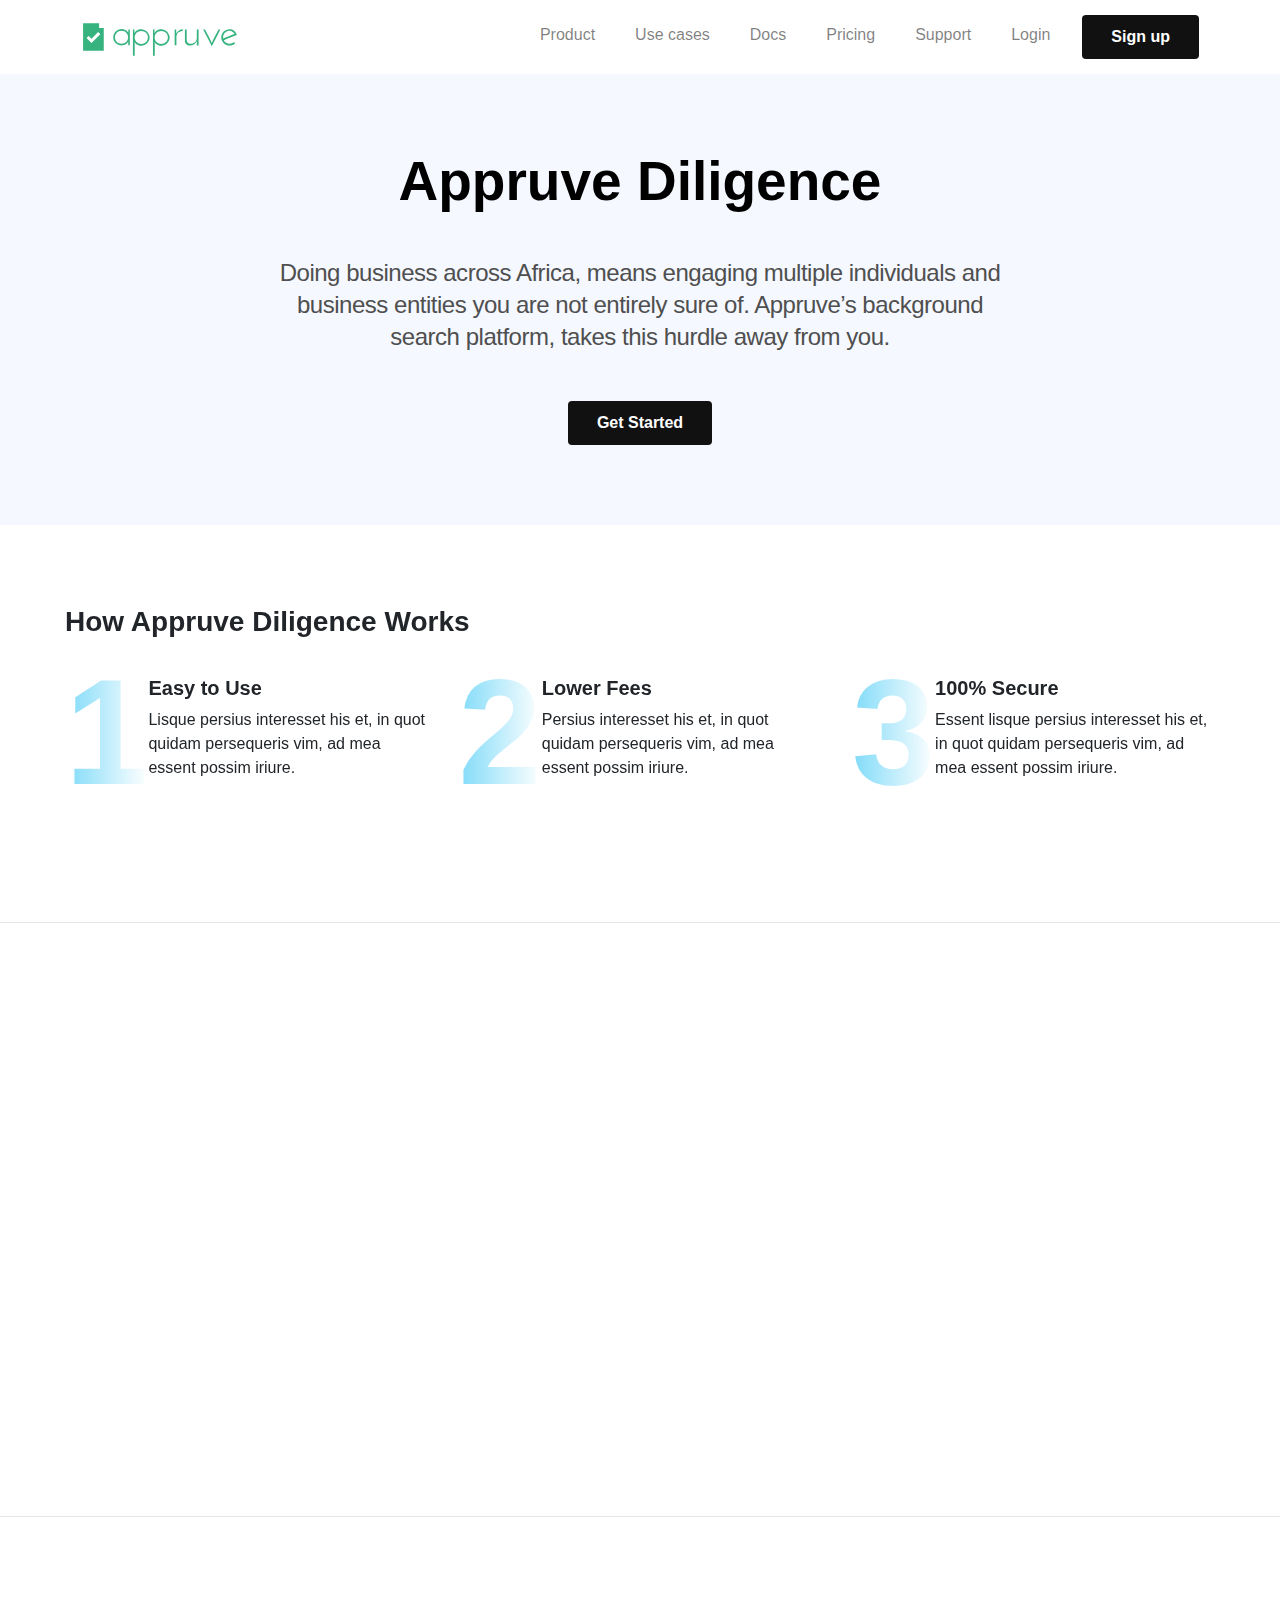
<file: asset/img/Appruve Test.htm>
<!DOCTYPE html>
<!-- saved from url=(0032)http://127.0.0.1:5500/index.html -->
<html lang="en"><head><meta http-equiv="Content-Type" content="text/html; charset=UTF-8">
    
    <meta name="viewport" content="width=device-width, initial-scale=1.0">
    <title>Appruve Test</title>
    <link rel="stylesheet" href="./Appruve Test_files/bootstrap.min.css" integrity="sha384-Vkoo8x4CGsO3+Hhxv8T/Q5PaXtkKtu6ug5TOeNV6gBiFeWPGFN9MuhOf23Q9Ifjh" crossorigin="anonymous">
    <link href="./Appruve Test_files/css2" rel="stylesheet">
    <link rel="stylesheet" href="./Appruve Test_files/aos.css">

    <link rel="stylesheet" href="./Appruve Test_files/style.css">
  </head>

  <body data-aos-easing="ease" data-aos-duration="400" data-aos-delay="0" style=""><header>
    <div class="container">
      <nav class="navbar navbar-expand-lg navbar-light">
        <a class="navbar-brand" href="http://127.0.0.1:5500/index.html#"><img src="./Appruve Test_files/2f229d1.svg"></a>
        <button class="navbar-toggler" type="button" data-toggle="collapse" data-target="#navbarSupportedContent" aria-controls="navbarSupportedContent" aria-expanded="false" aria-label="Toggle navigation">
          <span class="navbar-toggler-icon"></span>
        </button>

        <div class="collapse navbar-collapse" id="navbarSupportedContent">
          <ul class="navbar-nav ml-auto">
            <li class="nav-item">
              <a href="http://127.0.0.1:5500/index.html#" class="nav-link mr-4">Product</a>
            </li>
            <li class="nav-item">
              <a href="http://127.0.0.1:5500/index.html#" class="nav-link mr-4">Use cases</a>
            </li>
            <li class="nav-item">
              <a href="http://127.0.0.1:5500/index.html#" class="nav-link mr-4">Docs</a>
            </li>
            <li class="nav-item">
              <a href="http://127.0.0.1:5500/index.html#" class="nav-link mr-4">Pricing</a>
            </li>
            <li class="nav-item">
              <a href="http://127.0.0.1:5500/index.html#" class="nav-link mr-4">Support</a>
            </li>
            <li class="nav-item">
              <a href="http://127.0.0.1:5500/index.html#" class="nav-link mr-4">Login</a>
            </li>
            <li class="nav-item">
              <a href="http://127.0.0.1:5500/index.html#" class="navbar-btn btn btn-primary">Sign up</a>
            </li>
          </ul>
        </div>
      </nav>
    </div>
  </header>

  <main>
    <section class="banner-section">
      <div class="container">
        <div class="row justify-content-center">
          <div class="col-lg-8 text-center welcome-body">
            <h1>Appruve Diligence</h1>
            <p>
              Doing business across Africa, means engaging multiple individuals
              and business entities you are not entirely sure of. Appruve’s
              background search platform, takes this hurdle away from you.
            </p>
            <button class="btn btn-primary">Get Started</button>
          </div>
        </div>
      </div>
    </section>

    <section class="works-section">
      <div class="container">
        <div class="row">
          <div class="col-md-12 aos-init aos-animate" data-aos="fade-up" data-aos-duration="1500">
            <h3 class="work-section-heading">How Appruve Diligence Works</h3>
          </div>
          <div class="col-lg-4 aos-init aos-animate" data-aos="fade-up" data-aos-duration="1500">
            <div class="d-flex">
              <div class="gradient-number align-self-center">
                <h1>1</h1>
              </div>
              <div class="flex-grow-1 align-self-center">
                <h5 class="work-item-heading">Easy to Use</h5>
                <p class="work-item-text">
                  Lisque persius interesset his et, in quot quidam persequeris
                  vim, ad mea essent possim iriure.
                </p>
              </div>
            </div>
          </div>
          <div class="col-lg-4 aos-init aos-animate" data-aos="fade-up" data-aos-duration="1500">
            <div class="d-flex">
              <div class="gradient-number align-self-center">
                <h1>2</h1>
              </div>
              <div class="flex-grow-1 align-self-center">
                <h5 class="work-item-heading">Lower Fees</h5>
                <p class="work-item-text">
                  Persius interesset his et, in quot quidam persequeris vim, ad
                  mea essent possim iriure.
                </p>
              </div>
            </div>
          </div>
          <div class="col-lg-4 aos-init aos-animate" data-aos="fade-up" data-aos-duration="1500">
            <div class="d-flex">
              <div class="gradient-number align-self-center">
                <h1>3</h1>
              </div>
              <div class="flex-grow-1 align-self-center">
                <h5 class="work-item-heading">
                  100% Secure
                </h5>
                <p class="work-item-text">
                  Essent lisque persius interesset his et, in quot quidam
                  persequeris vim, ad mea essent possim iriure.
                </p>
              </div>
            </div>
          </div>
        </div>
      </div>
    </section>

    <hr>

    <section class="do-with-section">
      <div class="container">
        <div class="row">
          <div class="col-lg-4 align-self-center aos-init aos-animate" data-aos="fade-up" data-aos-duration="1500">
            <img src="./Appruve Test_files/mcautomation-03.png" alt="" class="img-fluid resp-image">
          </div>
          <div class="col-lg-8 align-self-center aos-init aos-animate" data-aos="fade-up" data-aos-duration="1500">
            <div class="row">
              <div class="col-lg-12">
                <h4 class="do-with-heading pb-5">
                  What Can You Do With Appruve Diligence?
                </h4>
              </div>
              <div class="col-lg-6">
                <div class="d-flex pb-4">
                  <div class="do-with-icon">
                    <img src="./Appruve Test_files/bullet.svg" alt="">
                  </div>
                  <div>
                    <h5 class="do-with-item-heading">
                      Find the Best Vendors
                    </h5>
                    <p class="do-with-item-text">
                      Quidam lisque persius interesset his et, in quot quidam
                      persequeris essent possim iriure.
                    </p>
                  </div>
                </div>
                <div class="d-flex pb-4">
                  <div class="do-with-icon">
                    <img src="./Appruve Test_files/bullet.svg" alt="">
                  </div>
                  <div>
                    <h5 class="do-with-item-heading">
                      Book Multiple Dates Ahead
                    </h5>
                    <p class="do-with-item-text">
                      Quidam lisque persius interesset his et, in quot quidam
                      persequeris essent possim iriure.
                    </p>
                  </div>
                </div>
                <div class="d-flex pb-4">
                  <div class="do-with-icon">
                    <img src="./Appruve Test_files/bullet.svg" alt="">
                  </div>
                  <div>
                    <h5 class="do-with-item-heading">
                      View Vendor Availability
                    </h5>
                    <p class="do-with-item-text">
                      Quidam lisque persius interesset his et, in quot quidam
                      persequeris essent possim iriure.
                    </p>
                  </div>
                </div>
              </div>
              <div class="col-lg-6">
                <div class="d-flex pb-4">
                  <div class="do-with-icon">
                    <img src="./Appruve Test_files/bullet.svg" alt="">
                  </div>
                  <div>
                    <h5 class="do-with-item-heading">
                      Get Reminders &amp; Notifications
                    </h5>
                    <p class="do-with-item-text">
                      Quidam lisque persius interesset his et, in quot quidam
                      persequeris essent possim iriure.
                    </p>
                  </div>
                </div>
                <div class="d-flex pb-4">
                  <div class="do-with-icon">
                    <img src="./Appruve Test_files/bullet.svg" alt="">
                  </div>
                  <div>
                    <h5 class="do-with-item-heading">
                      Save Vendors &amp; Preferences
                    </h5>
                    <p class="do-with-item-text">
                      Quidam lisque persius interesset his et, in quot quidam
                      persequeris essent possim iriure.
                    </p>
                  </div>
                </div>
                <div class="d-flex pb-4">
                  <div class="do-with-icon">
                    <img src="./Appruve Test_files/bullet.svg" alt="">
                  </div>
                  <div>
                    <h5 class="do-with-item-heading">Chat with Vendors</h5>
                    <p class="do-with-item-text">
                      Quidam lisque persius interesset his et, in quot quidam
                      persequeris essent possim iriure.
                    </p>
                  </div>
                </div>
              </div>
            </div>
          </div>
          <div class="col-lg-12 text-center aos-init" data-aos="fade-up" data-aos-duration="1500">
            <button class="btn btn-primary">Get Early Access</button>
          </div>
        </div>
      </div>
    </section>

    <hr>
  </main>

  <footer></footer>

  
    <script src="./Appruve Test_files/jquery-3.4.1.slim.min.js" integrity="sha384-J6qa4849blE2+poT4WnyKhv5vZF5SrPo0iEjwBvKU7imGFAV0wwj1yYfoRSJoZ+n" crossorigin="anonymous"></script>
    <script src="./Appruve Test_files/popper.min.js" integrity="sha384-Q6E9RHvbIyZFJoft+2mJbHaEWldlvI9IOYy5n3zV9zzTtmI3UksdQRVvoxMfooAo" crossorigin="anonymous"></script>
    <script src="./Appruve Test_files/bootstrap.min.js" integrity="sha384-wfSDF2E50Y2D1uUdj0O3uMBJnjuUD4Ih7YwaYd1iqfktj0Uod8GCExl3Og8ifwB6" crossorigin="anonymous"></script>
    <script src="./Appruve Test_files/aos.js"></script>
    <script src="./Appruve Test_files/script.js"></script>
  <!-- Code injected by live-server -->
<script type="text/javascript">
	// <![CDATA[  <-- For SVG support
	if ('WebSocket' in window) {
		(function () {
			function refreshCSS() {
				var sheets = [].slice.call(document.getElementsByTagName("link"));
				var head = document.getElementsByTagName("head")[0];
				for (var i = 0; i < sheets.length; ++i) {
					var elem = sheets[i];
					var parent = elem.parentElement || head;
					parent.removeChild(elem);
					var rel = elem.rel;
					if (elem.href && typeof rel != "string" || rel.length == 0 || rel.toLowerCase() == "stylesheet") {
						var url = elem.href.replace(/(&|\?)_cacheOverride=\d+/, '');
						elem.href = url + (url.indexOf('?') >= 0 ? '&' : '?') + '_cacheOverride=' + (new Date().valueOf());
					}
					parent.appendChild(elem);
				}
			}
			var protocol = window.location.protocol === 'http:' ? 'ws://' : 'wss://';
			var address = protocol + window.location.host + window.location.pathname + '/ws';
			var socket = new WebSocket(address);
			socket.onmessage = function (msg) {
				if (msg.data == 'reload') window.location.reload();
				else if (msg.data == 'refreshcss') refreshCSS();
			};
			if (sessionStorage && !sessionStorage.getItem('IsThisFirstTime_Log_From_LiveServer')) {
				console.log('Live reload enabled.');
				sessionStorage.setItem('IsThisFirstTime_Log_From_LiveServer', true);
			}
		})();
	}
	else {
		console.error('Upgrade your browser. This Browser is NOT supported WebSocket for Live-Reloading.');
	}
	// ]]>
</script>

</body></html>
</file>
<file: asset/img/Appruve Test_files/style.css>
html,
body {
   font-family: 'Muli', sans-serif;
}

h1,
h2,
h3,
h4,
h5,
h6 {
   font-family: 'Ubuntu', sans-serif;
   font-weight: bold;
}

@media only screen and (min-width: 1200px) {
   .container {
      max-width: 1180px;
   }
}


.btn-primary {
   color: #fff;
   background-color: #111;
   border-color: #111;
}

.btn-primary:hover {
   background-color: #000;
   border-color: #000;
}

.btn {
   font-weight: 700;
   border: 1px solid transparent;
   padding: .55rem 1.75rem;
}

.btn-lg {
   font-weight: 700;
   border: 1px solid transparent;
   padding: .75rem 2rem;
}

.banner-section {
   padding: 5rem 0px;
   background-color: #f5f8ff;
}

.welcome-body h1 {
   font-size: 55px;
   line-height: 55px;
   color: #000;
}

.welcome-body p {
   color: #4f4f4f;
   font-size: 24px;
   line-height: 32px;
   letter-spacing: -.02em;
   margin: 3rem 0;
}

section.works-section {
   padding: 5rem 0px;
}

.gradient-number h1 {
   font-size: 9.375rem;
   line-height: 10.75rem;
   font-weight: bold;
   opacity: 0.5;
   background: rgb(1, 183, 243);
   background: -moz-linear-gradient(90deg, rgba(1, 183, 243, 1) 0%, rgba(255, 255, 255, 1) 100%);
   background: -webkit-linear-gradient(90deg, rgba(1, 183, 243, 1) 0%, rgba(255, 255, 255, 1) 100%);
   background: linear-gradient(90deg, rgba(1, 183, 243, 1) 0%, rgba(255, 255, 255, 1) 100%);
   filter: progid:DXImageTransform.Microsoft.gradient(startColorstr="#01b7f3", endColorstr="#ffffff", GradientType=1);
   -webkit-background-clip: text;
   -webkit-text-fill-color: transparent;
   -moz-background-clip: text;
   -moz-text-fill-color: transparent;
   background-blend-mode: overlay;
}

section.do-with-section {
   padding-bottom: 5rem 0px;
}

.do-with-icon {
   padding-right: 1rem;
}
</file>
